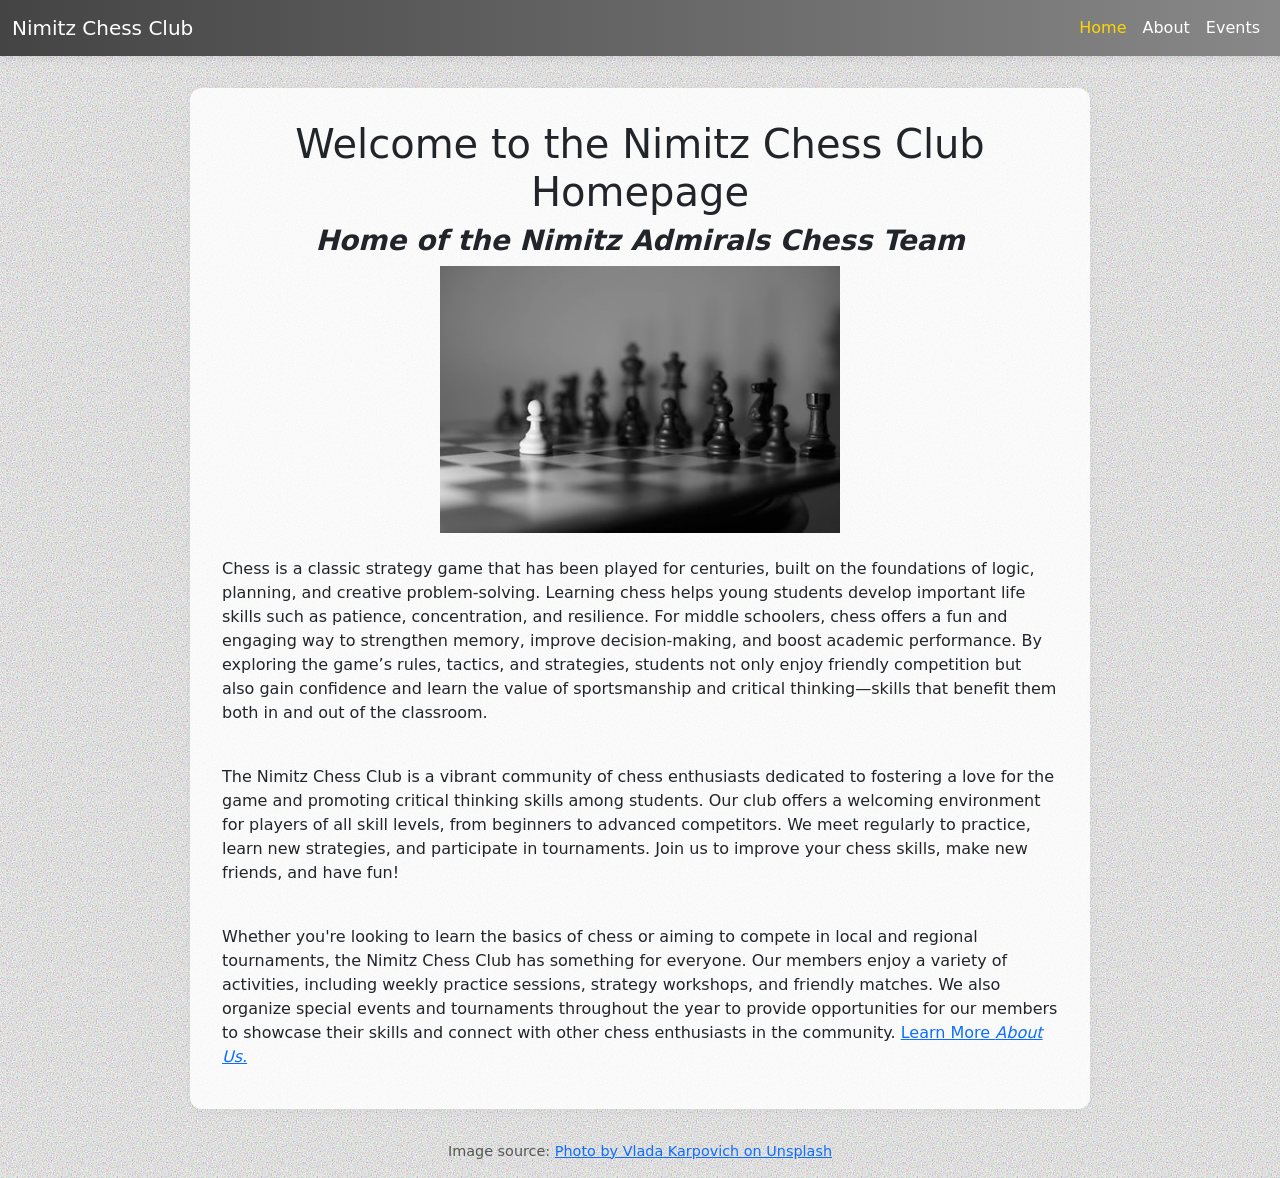
<file: index.html>
<!doctype html>
<html lang="en">
  <head>
    <meta charset="UTF-8" />
    <meta name="viewport" content="width=device-width, initial-scale=1.0" />
    <title>Chess Club Homepage</title>
    <link rel="stylesheet" href="styles.css" />
    <!-- Bootstrap CSS -->
    <link
      href="https://cdn.jsdelivr.net/npm/bootstrap@5.3.2/dist/css/bootstrap.min.css"
      rel="stylesheet"
    />
  </head>

  <body>
    <!-- Bootstrap Navbar -->
    <nav class="navbar navbar-expand-lg bg-body-tertiary">
      <div class="container-fluid">
        <a class="navbar-brand" href="index.html">Nimitz Chess Club</a>
        <button
          class="navbar-toggler"
          type="button"
          data-bs-toggle="collapse"
          data-bs-target="#navbarNavAltMarkup"
          aria-controls="navbarNavAltMarkup"
          aria-expanded="false"
          aria-label="Toggle navigation"
        >
          <span class="navbar-toggler-icon"></span>
        </button>
        <div class="collapse navbar-collapse" id="navbarNavAltMarkup">
          <div class="navbar-nav ms-auto">
            <a class="nav-link active" aria-current="page" href="index.html"
              >Home</a
            >
            <a class="nav-link" href="about.html">About</a>
            <a class="nav-link" href="events.html">Events</a>
          </div>
        </div>
      </div>
    </nav>
    <main>
      <h1>Welcome to the Nimitz Chess Club Homepage</h1>
      <h3 style="text-align: center">
        <b><i>Home of the Nimitz Admirals Chess Team</i></b>
      </h3>
      <img
        src="images/chess-index.jpg"
        alt="Chess Club"
        class="chess-img"
        title="Chess Pieces on Board by Vlada Karpovich, Unsplash"
        width="400"
        height="267"
      />
      <br />
      <p>
        Chess is a classic strategy game that has been played for centuries,
        built on the foundations of logic, planning, and creative
        problem-solving. Learning chess helps young students develop important
        life skills such as patience, concentration, and resilience. For middle
        schoolers, chess offers a fun and engaging way to strengthen memory,
        improve decision-making, and boost academic performance. By exploring
        the game’s rules, tactics, and strategies, students not only enjoy
        friendly competition but also gain confidence and learn the value of
        sportsmanship and critical thinking—skills that benefit them both in and
        out of the classroom.
      </p>
      <br />
      <p>
        The Nimitz Chess Club is a vibrant community of chess enthusiasts
        dedicated to fostering a love for the game and promoting critical
        thinking skills among students. Our club offers a welcoming environment
        for players of all skill levels, from beginners to advanced competitors.
        We meet regularly to practice, learn new strategies, and participate in
        tournaments. Join us to improve your chess skills, make new friends, and
        have fun!
      </p>
      <br />
      <p>
        Whether you're looking to learn the basics of chess or aiming to compete
        in local and regional tournaments, the Nimitz Chess Club has something
        for everyone. Our members enjoy a variety of activities, including
        weekly practice sessions, strategy workshops, and friendly matches. We
        also organize special events and tournaments throughout the year to
        provide opportunities for our members to showcase their skills and
        connect with other chess enthusiasts in the community.
        <a href="about.html" title="Learn More About Our Club">
          Learn More <i>About Us.</i></a
        >
      </p>
    </main>
    <footer
      style="margin-top: 2em; font-size: 0.9em; text-align: center; color: #555"
    >
      <p>
        Image source:
        <a
          href="https://unsplash.com/photos/white-and-brown-chess-pieces-on-chess-board-21a85f6a71b1"
          target="_blank"
          rel="noopener"
          >Photo by Vlada Karpovich on Unsplash</a
        >
      </p>
    </footer>
    <!-- Bootstrap JS Bundle (includes Popper) -->
    <script src="https://cdn.jsdelivr.net/npm/bootstrap@5.3.2/dist/js/bootstrap.bundle.min.js"></script>
  </body>
</html>
</file>
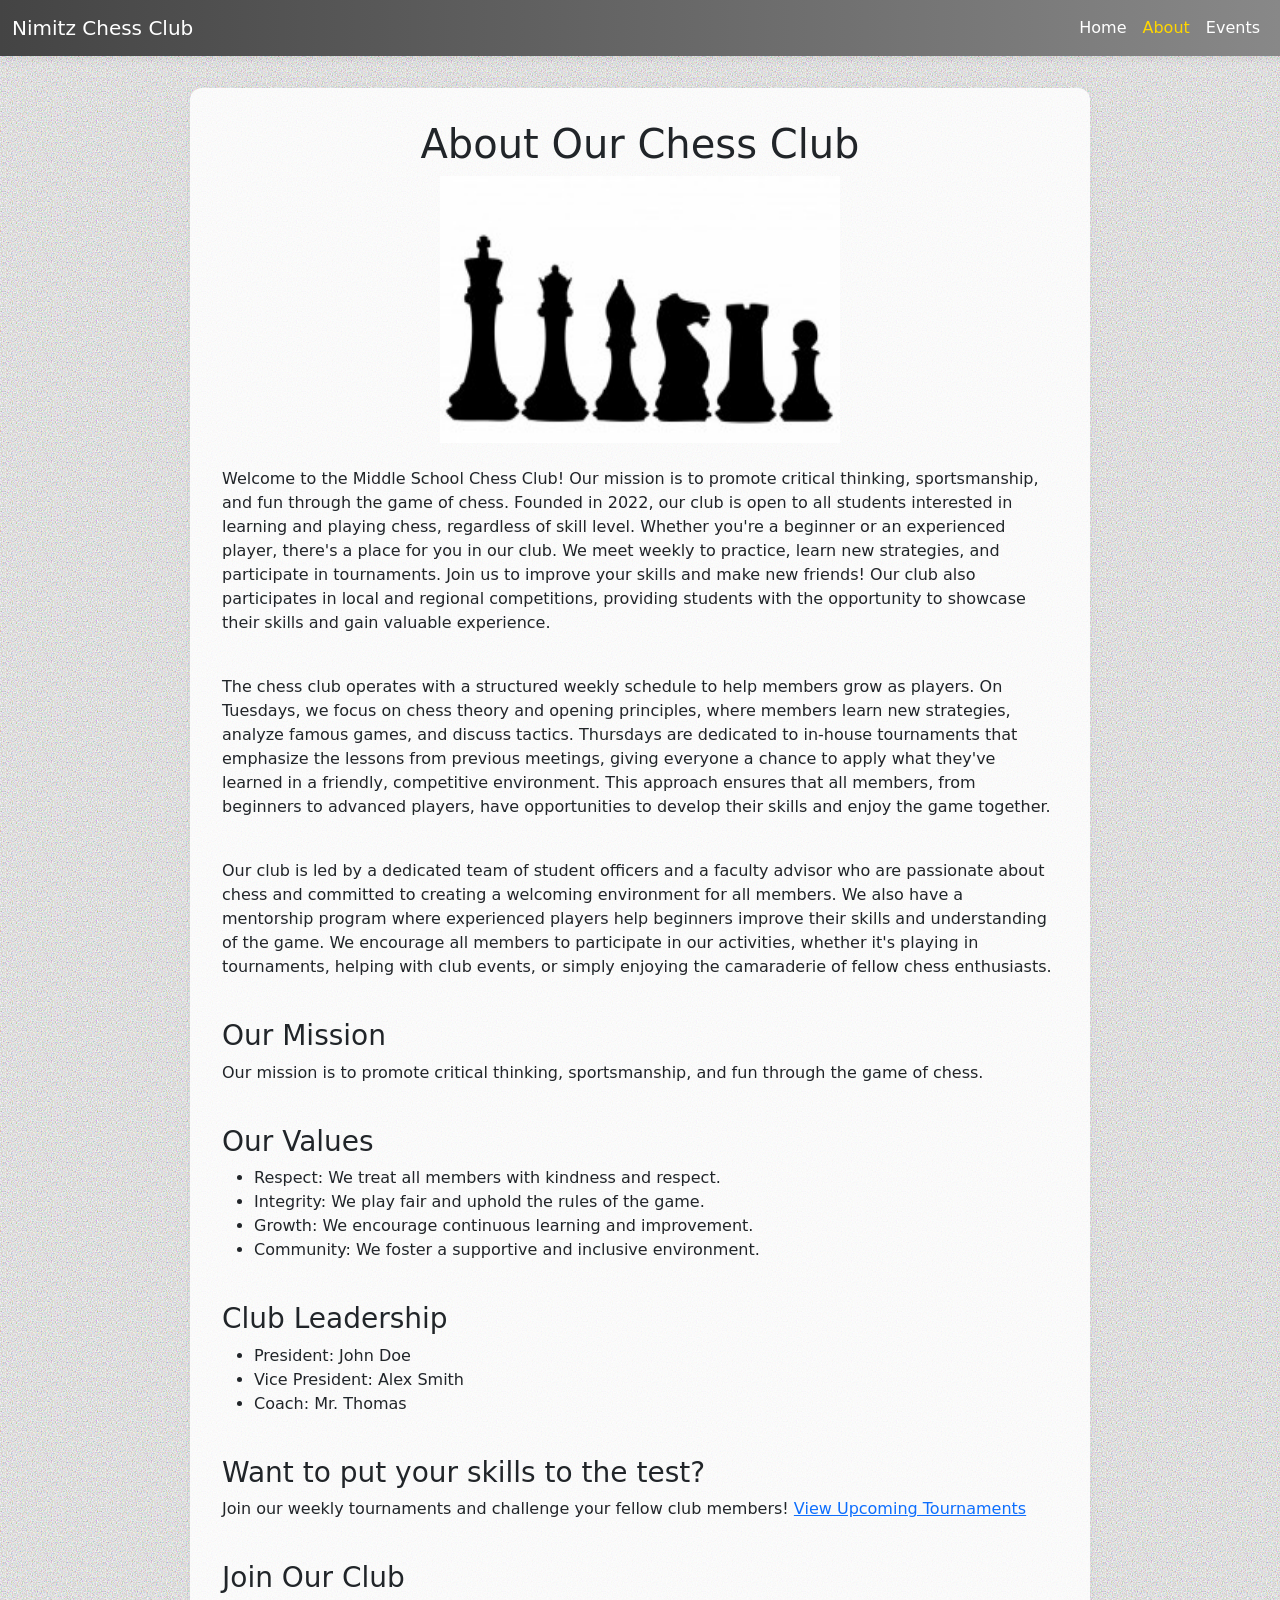
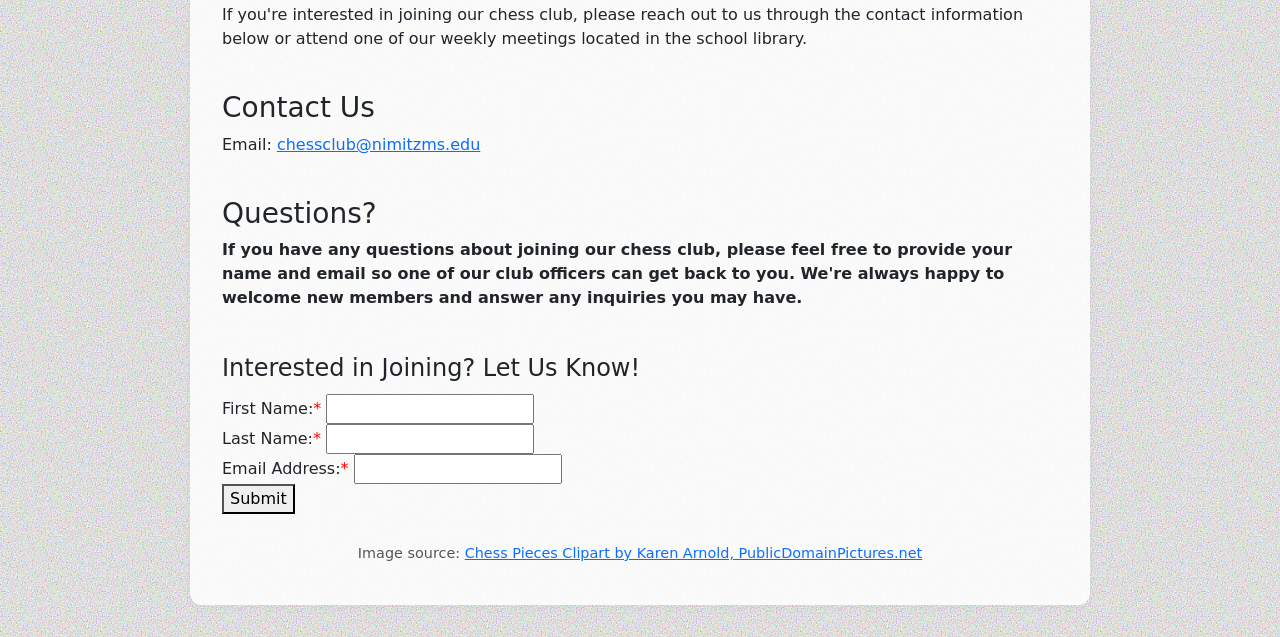
<file: about.html>
<!doctype html>
<html lang="en">
  <head>
    <meta charset="UTF-8" />
    <meta name="viewport" content="width=device-width, initial-scale=1.0" />
    <title>About | Middle School Chess Club</title>
    <link rel="stylesheet" href="styles.css" />
    <!-- Bootstrap CSS -->
    <link
      href="https://cdn.jsdelivr.net/npm/bootstrap@5.3.2/dist/css/bootstrap.min.css"
      rel="stylesheet"
    />
  </head>
  <body>
    <!-- Bootstrap Navbar -->
    <nav class="navbar navbar-expand-lg bg-body-tertiary">
      <div class="container-fluid">
        <a class="navbar-brand" href="index.html">Nimitz Chess Club</a>
        <button
          class="navbar-toggler"
          type="button"
          data-bs-toggle="collapse"
          data-bs-target="#navbarNavAltMarkup"
          aria-controls="navbarNavAltMarkup"
          aria-expanded="false"
          aria-label="Toggle navigation"
        >
          <span class="navbar-toggler-icon"></span>
        </button>
        <div class="collapse navbar-collapse" id="navbarNavAltMarkup">
          <div class="navbar-nav ms-auto">
            <a class="nav-link" href="index.html">Home</a>
            <a class="nav-link active" aria-current="page" href="about.html"
              >About</a
            >
            <a class="nav-link" href="events.html">Events</a>
          </div>
        </div>
      </div>
    </nav>
    <main>
      <h1>About Our Chess Club</h1>
      <img
        src="images/chess-about.jpg"
        alt="Chess Club"
        class="chess-img"
        title="Chess Pieces Clipart by Karen Arnold"
        width="400"
        height="267"
      />
      <br />
      <p>
        Welcome to the Middle School Chess Club! Our mission is to promote
        critical thinking, sportsmanship, and fun through the game of chess.
        Founded in 2022, our club is open to all students interested in learning
        and playing chess, regardless of skill level. Whether you're a beginner
        or an experienced player, there's a place for you in our club. We meet
        weekly to practice, learn new strategies, and participate in
        tournaments. Join us to improve your skills and make new friends! Our
        club also participates in local and regional competitions, providing
        students with the opportunity to showcase their skills and gain valuable
        experience.
      </p>
      <br />
      <p>
        The chess club operates with a structured weekly schedule to help
        members grow as players. On Tuesdays, we focus on chess theory and
        opening principles, where members learn new strategies, analyze famous
        games, and discuss tactics. Thursdays are dedicated to in-house
        tournaments that emphasize the lessons from previous meetings, giving
        everyone a chance to apply what they've learned in a friendly,
        competitive environment. This approach ensures that all members, from
        beginners to advanced players, have opportunities to develop their
        skills and enjoy the game together.
      </p>
      <br />

      <p>
        Our club is led by a dedicated team of student officers and a faculty
        advisor who are passionate about chess and committed to creating a
        welcoming environment for all members. We also have a mentorship program
        where experienced players help beginners improve their skills and
        understanding of the game. We encourage all members to participate in
        our activities, whether it's playing in tournaments, helping with club
        events, or simply enjoying the camaraderie of fellow chess enthusiasts.
      </p>
      <br />

      <h3>Our Mission</h3>
      <p>
        Our mission is to promote critical thinking, sportsmanship, and fun
        through the game of chess.
      </p>
      <br />
      <h3>Our Values</h3>
      <ul>
        <li>Respect: We treat all members with kindness and respect.</li>
        <li>Integrity: We play fair and uphold the rules of the game.</li>
        <li>Growth: We encourage continuous learning and improvement.</li>
        <li>Community: We foster a supportive and inclusive environment.</li>
      </ul>
      <br />
      <h3>Club Leadership</h3>
      <ul>
        <li>President: John Doe</li>
        <li>Vice President: Alex Smith</li>
        <li>Coach: Mr. Thomas</li>
      </ul>
      <br />
      <h3>Want to put your skills to the test?</h3>
      <p>
        Join our weekly tournaments and challenge your fellow club members!
        <a href="events.html" title="click to view upcoming events"
          >View Upcoming Tournaments</a
        >
      </p>
      <br />
      <h3>Join Our Club</h3>
      <p>
        If you're interested in joining our chess club, please reach out to us
        through the contact information below or attend one of our weekly
        meetings located in the school library.
      </p>
      <br />
      <h3>Contact Us</h3>
      <p>
        Email:
        <a href="mailto:chessclub@nimitzms.edu">chessclub@nimitzms.edu</a>
      </p>
      <br />
      <h3>Questions?</h3>
      <p>
        <b>
          If you have any questions about joining our chess club, please feel
          free to provide your name and email so one of our club officers can
          get back to you. We're always happy to welcome new members and answer
          any inquiries you may have.
        </b>
      </p>
      <br />
      <form
        class="interest-form"
        action="https://www.w3schools.com/action_page.php"
        method="post"
        autocomplete="on"
      >
        <fieldset>
          <legend>Interested in Joining? Let Us Know!</legend>
          <label for="firstName"
            >First Name:<span style="color: red">*</span></label
          >
          <input type="text" id="firstName" name="firstName" required />
          <br />
          <label for="lastName"
            >Last Name:<span style="color: red">*</span></label
          >
          <input type="text" id="lastName" name="lastName" required />
          <br />
          <label for="email"
            >Email Address:<span style="color: red">*</span></label
          >
          <input type="email" id="email" name="email" required />
          <br />
          <button type="submit">Submit</button>
        </fieldset>
      </form>
      <footer
        style="
          margin-top: 2em;
          font-size: 0.9em;
          text-align: center;
          color: #555;
        "
      >
        <p>
          Image source:
          <a
            href="https://www.publicdomainpictures.net/en/view-image.php?image=80000&picture=chess-pieces-clipart"
            target="_blank"
            rel="noopener"
            >Chess Pieces Clipart by Karen Arnold, PublicDomainPictures.net</a
          >
        </p>
      </footer>
    </main>
    <!-- Bootstrap JS Bundle (includes Popper) -->
    <script src="https://cdn.jsdelivr.net/npm/bootstrap@5.3.2/dist/js/bootstrap.bundle.min.js"></script>
  </body>
</html>
</file>
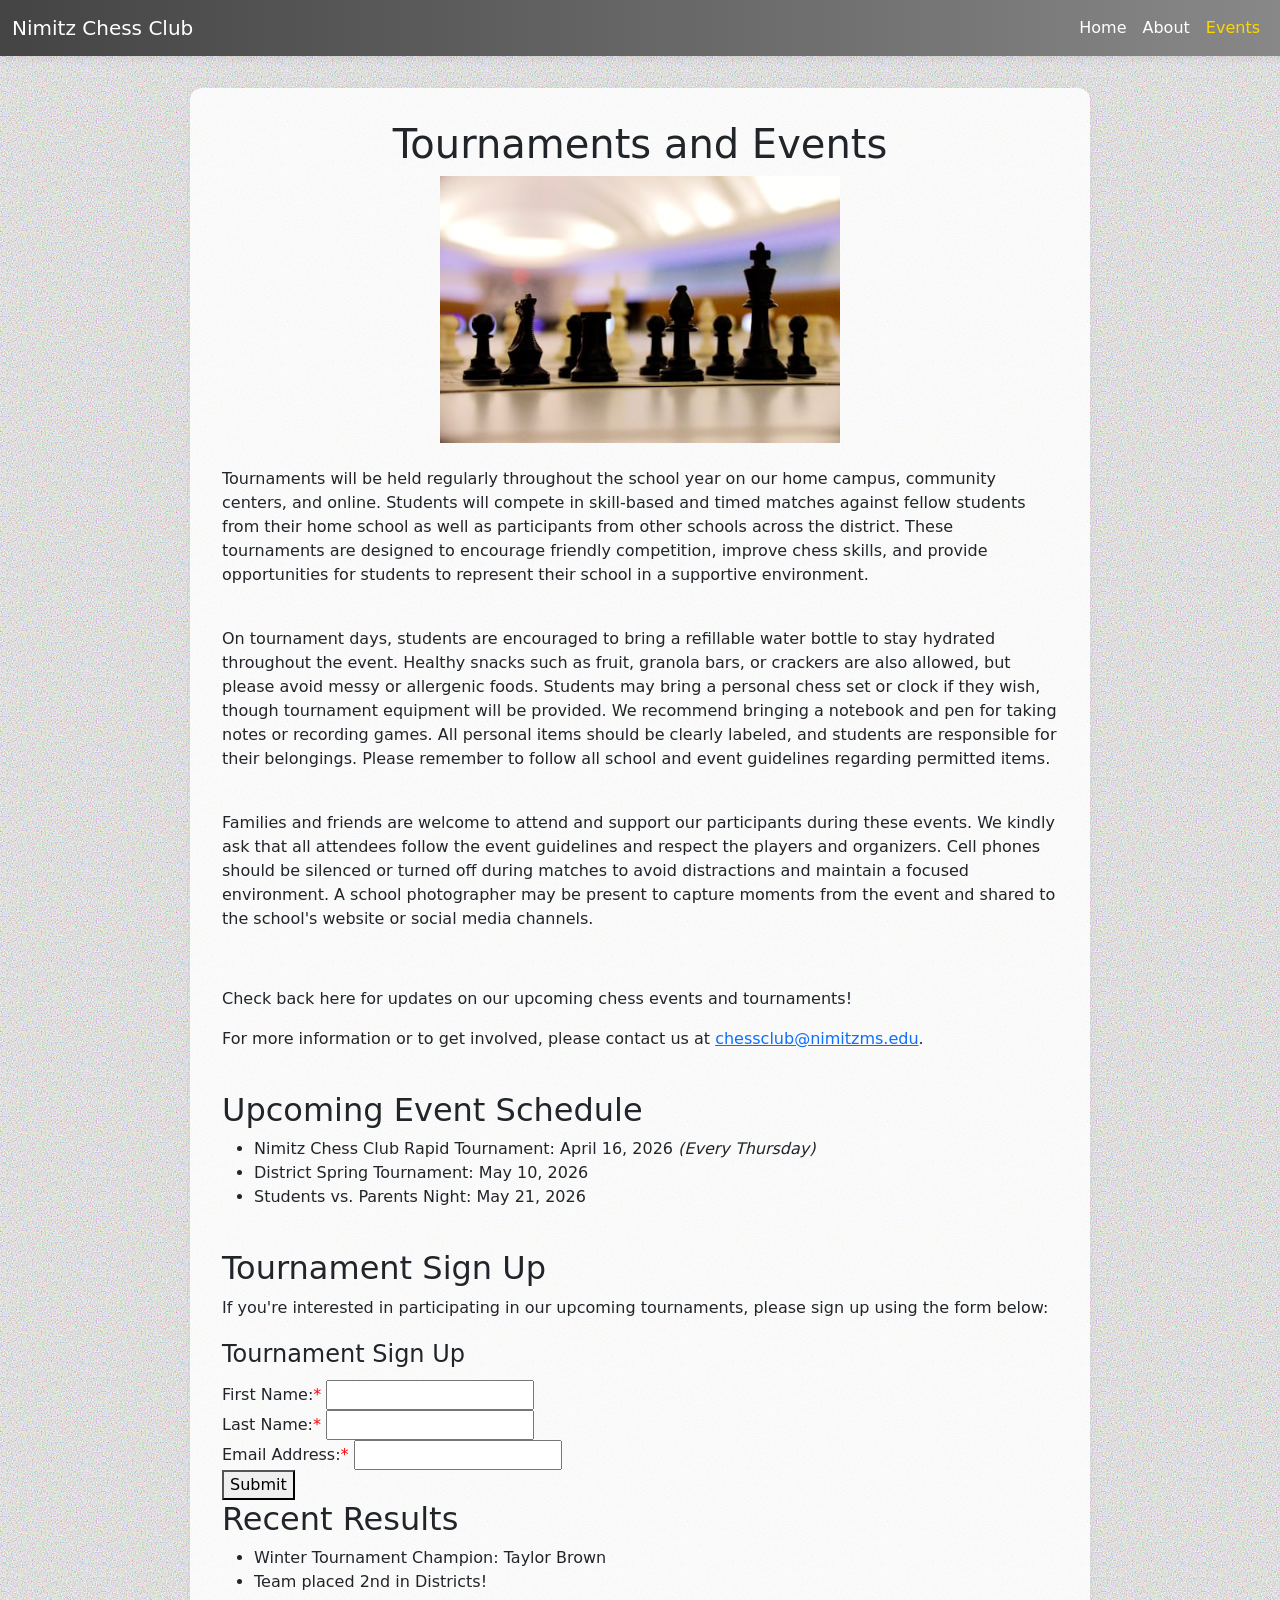
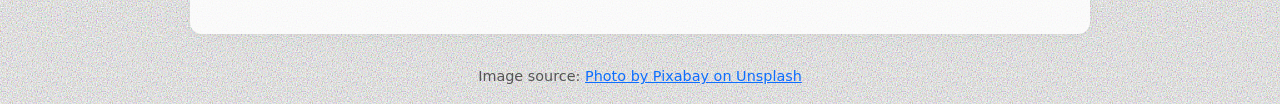
<file: events.html>
<!DOCTYPE html>
<html lang="en">
<head>
    <meta charset="UTF-8">
    <meta name="viewport" content="width=device-width, initial-scale=1.0">
    <title>Events | Middle School Chess Club</title>
    <link rel="stylesheet" href="styles.css">
    <!-- Bootstrap CSS -->
    <link href="https://cdn.jsdelivr.net/npm/bootstrap@5.3.2/dist/css/bootstrap.min.css" rel="stylesheet">
</head>
<body>
        <!-- Bootstrap Navbar -->
        <nav class="navbar navbar-expand-lg bg-body-tertiary">
            <div class="container-fluid">
                <a class="navbar-brand" href="index.html">Nimitz Chess Club</a>
                <button class="navbar-toggler" type="button" data-bs-toggle="collapse" data-bs-target="#navbarNavAltMarkup" aria-controls="navbarNavAltMarkup" aria-expanded="false" aria-label="Toggle navigation">
                    <span class="navbar-toggler-icon"></span>
                </button>
                <div class="collapse navbar-collapse" id="navbarNavAltMarkup">
                    <div class="navbar-nav ms-auto">
                        <a class="nav-link" href="index.html">Home</a>
                        <a class="nav-link" href="about.html">About</a>
                        <a class="nav-link active" aria-current="page" href="events.html">Events</a>
                    </div>
                </div>
            </div>
        </nav>
    <main>
        <h1>Tournaments and Events</h1>
                <img
                    src="images/chess-events.jpg"
                    alt="Chess Club"
                    class="chess-img"
                    title="Chess Pieces on Board by Pixabay, Unsplash"
                    width="400"
                    height="267"
                /> <br/>
                <p>Tournaments will be held regularly throughout the school year on our home campus, community centers, and online. Students will compete in skill-based and timed matches against fellow students from their home school as well as participants from other schools across the district. These tournaments are designed to encourage friendly competition, improve chess skills, and provide opportunities for students to represent their school in a supportive environment.</p> <br/>
                                    On tournament days, students are encouraged to bring a refillable water bottle to stay hydrated throughout the event. Healthy snacks such as fruit, granola bars, or crackers are also allowed, but please avoid messy or allergenic foods. Students may bring a personal chess set or clock if they wish, though tournament equipment will be provided. We recommend bringing a notebook and pen for taking notes or recording games. All personal items should be clearly labeled, and students are responsible for their belongings. Please remember to follow all school and event guidelines regarding permitted items.
                                </p> <br/>
                                <p>Families and friends are welcome to attend and support our participants during these events. We kindly ask that all attendees follow the event guidelines and respect the players and organizers. Cell phones should be silenced or turned off during matches to avoid distractions and maintain a focused environment. A school photographer may be present to capture moments from the event and shared to the school's website or social media channels.</p> <br/>
                                <p>
                <p>Check back here for updates on our upcoming chess events and tournaments!</p>
        <p>For more information or to get involved, please contact us at <a href="mailto:chessclub@nimitzms.edu">chessclub@nimitzms.edu</a>.</p> <br/>
        <h2>Upcoming Event Schedule</h2>
        <ul>
            <li>Nimitz Chess Club Rapid Tournament: April 16, 2026 <i>(Every Thursday)</i></li>
            <li>District Spring Tournament: May 10, 2026</li>
            <li>Students vs. Parents Night: May 21, 2026</li>
        </ul> <br/>
        <h2>Tournament Sign Up</h2>
        <p>If you're interested in participating in our upcoming tournaments, please sign up using the form below:</p>
        <form class="tournament-form" action="https://www.w3schools.com/action_page.php" method="post" autocomplete="on">
            <fieldset>
                <legend>Tournament Sign Up</legend>
                <label for="firstName">First Name:<span style="color:red">*</span></label>
                <input type="text" id="firstName" name="firstName" required />
                <br />
                <label for="lastName">Last Name:<span style="color:red">*</span></label>
                <input type="text" id="lastName" name="lastName" required />
                <br />
                <label for="email">Email Address:<span style="color:red">*</span></label>
                <input type="email" id="email" name="email" required />
                <br />
                <button type="submit">Submit</button>
            </fieldset>
        </form>
        <h2>Recent Results</h2>
        <ul>
            <li>Winter Tournament Champion: Taylor Brown</li>
            <li>Team placed 2nd in Districts!</li>
        </ul>
        </main>
        <footer style="margin-top:2em; font-size:0.9em; text-align:center; color:#555;">
            <p>Image source: <a href="https://unsplash.com/photos/chess-pieces-on-board-31f1c59a6748" target="_blank" rel="noopener">Photo by Pixabay on Unsplash</a></p>
        </footer>
    <!-- Bootstrap JS Bundle (includes Popper) -->
    <script src="https://cdn.jsdelivr.net/npm/bootstrap@5.3.2/dist/js/bootstrap.bundle.min.js"></script>
</body>
</html>
</file>
<file: styles.css>
main {
    max-width: 900px;
    width: 90%;
    margin: 2em auto;
    background: rgba(255,255,255,0.85);
    border-radius: 12px;
    box-shadow: 0 2px 12px rgba(0,0,0,0.04);
    padding: 2em 2em 1.5em 2em;
}
/* Custom Navbar Color */
.navbar {
    background: linear-gradient(90deg, #444 0%, #888 100%) !important;
    box-shadow: 0 2px 8px rgba(0,0,0,0.08);
}
.navbar .navbar-brand, .navbar .nav-link {
    color: #fff !important;
}
.navbar .nav-link.active, .navbar .nav-link:focus, .navbar .nav-link:hover {
    color: #ffd700 !important;
}

body {
    background-color: rgba(200, 200, 200, 0.197);
    background-image: url('data:image/svg+xml;utf8,<svg xmlns="http://www.w3.org/2000/svg" width="100" height="100" viewBox="0 0 100 100"><filter id="noiseFilter"><feTurbulence type="fractalNoise" baseFrequency="0.8" numOctaves="4" stitchTiles="stitch"/></filter><rect width="100" height="100" filter="url(%23noiseFilter)"/></svg>');
    background-repeat: repeat;
}
/* Center all h1 headings */
h1 {
    text-align: center;
}
/* Center all chess images */
.chess-img {
    display: block;
    margin-left: auto;
    margin-right: auto;
}
.golden-img {
    max-width: 50%;
    height: auto;
}
</file>
